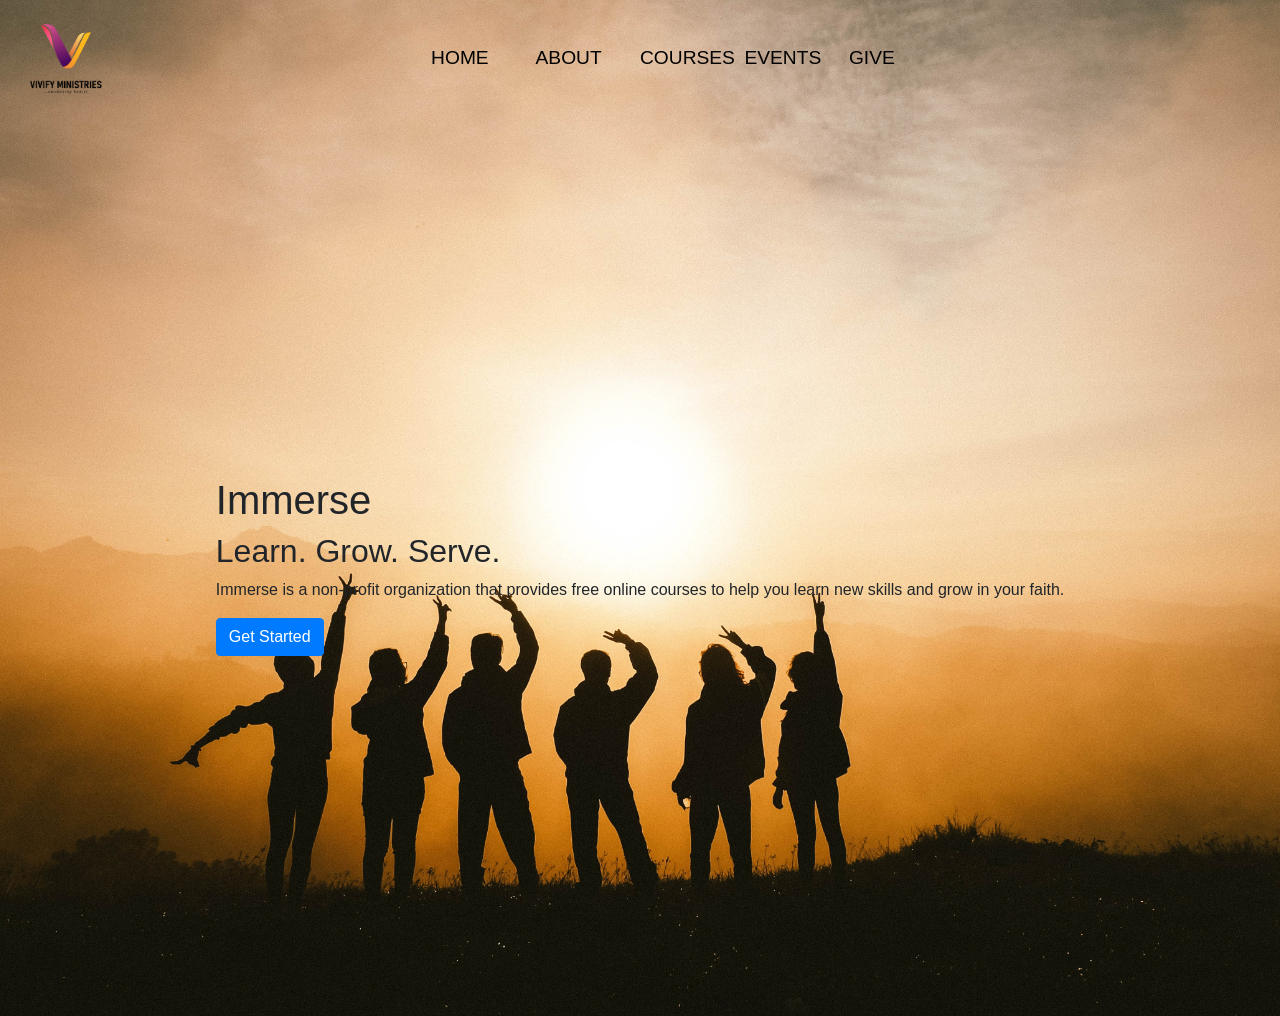
<file: landing page/index.html>
<!DOCTYPE html>
<html lang="en">
  <head>
    <meta charset="UTF-8" />
    <meta http-equiv="X-UA-Compatible" content="IE=edge" />
    <meta name="viewport" content="width=device-width, initial-scale=1.0" />
    <title>The Immerse Project</title>
    <script src="index.js"></script>
    <link rel="stylesheet" href="styles.css" />
    <!-- bootstrap -->
    <link
      rel="stylesheet"
      href="https://maxcdn.bootstrapcdn.com/bootstrap/4.0.0/css/bootstrap.min.css"
      integrity="sha384-Gn5384xqQ1aoWXA+058RXPxPg6fy4IWvTNh0E263XmFcJlSAwiGgFAW/dAiS6JXm"
      crossorigin="anonymous"
    />
  </head>
  <body>
    <!-- navigation bar -->
    <div>
      <nav class="navbar navbar-expand-lg navbar-light bg-transparent">
        <!-- logo -->
        <img
          src="assets/logo.png"
          width="100"
          height="100"
          class="d-inline-block align-top"
          alt=""
          loading="lazy"
        />
        <button
          class="navbar-toggler"
          type="button"
          data-toggle="collapse"
          data-target="#navbarNavAltMarkup"
          aria-controls="navbarNavAltMarkup"
          aria-expanded="false"
          aria-label="Toggle navigation"
        >
          <span class="navbar-toggler-icon"></span>
        </button>
        <div class="collapse navbar-collapse" id="navbarNavAltMarkup">
          <nav class="navMenu">
            <a href="#">Home</a>
            <a href="#">About</a>
            <a href="#">Courses</a>
            <a href="#">Events</a>
            <a href="#">Give</a>
            <div class="dot"></div>
          </nav>
        </div>
      </nav>
    </div>
    <!--hero section -->
    <div class="hero">
      <div class="hero-text">
        <h1>Immerse</h1>
        <h2>Learn. Grow. Serve.</h2>
        <p>
          Immerse is a non-profit organization that provides free online courses
          to help you learn new skills and grow in your faith.
        </p>
        <button class="btn btn-primary">Get Started</button>
      </div>
    </div>
  </body>
</html>
</file>
<file: landing page/styles.css>
@import url('https://fonts.googleapis.com/css2?family=Montserrat:wght@400;500;600;700&display=swap');
* {
  margin: 0;
  padding: 0;
  -webkit-box-sizing: border-box;
  box-sizing: border-box;
}

body {
  font-family: 'Montserrat', sans-serif;
  font-size: 16px;
  font-weight: 400;
  line-height: 1.5;
  color: #000;
  background-color: rgb(0, 0, 0);
  background: url(assets/images/hero.jpg) no-repeat center center/cover;
}
.navMenu {
  position: absolute;
  top: 50%;
  left: 50%;
  -webkit-transform: translate(-50%, -50%);
  transform: translate(-50%, -50%);
}

.navMenu a {
  color: #000000;
  text-decoration: none;
  font-size: 1.2em;
  text-transform: uppercase;
  font-weight: 500;
  display: inline-block;
  padding: 0px 50px 0px 50px;
  width: 80px;
  -webkit-transition: all 0.2s ease-in-out;
  transition: all 0.2s ease-in-out;
}

.navMenu a:hover {
  color: #fddb3a;
}

/* .navMenu .dot {
  width: 6px;
  height: 6px;
padding: 0px 60px 0px 50px;
  background: #fddb3a;
  border-radius: 50%;
  opacity: 0;
  -webkit-transform: translateX(30px);
  transform: translateX(30px);
  -webkit-transition: all 0.2s ease-in-out;
  transition: all 0.2s ease-in-out;

} */

.navMenu a:nth-child(1):hover ~ .dot {
  -webkit-transform: translateX(30px);
  transform: translateX(30px);
  -webkit-transition: all 0.2s ease-in-out;
  transition: all 0.2s ease-in-out;
  opacity: 1;
  text-decoration: none;
}

/* hero */
.hero {
  position: relative;
  width: 100%;
  height: 100vh;
  /* background: url(assets/images/hero.jpg) no-repeat center center/cover; */
  display: flex;
  justify-content: center;
  align-items: center;
}

.navMenu a:nth-child(2):hover ~ .dot {
  -webkit-transform: translateX(110px);
  transform: translateX(110px);
  -webkit-transition: all 0.2s ease-in-out;
  transition: all 0.2s ease-in-out;
  opacity: 1;
  text-decoration: none;
}

.navMenu a:nth-child(3):hover ~ .dot {
  -webkit-transform: translateX(200px);
  transform: translateX(200px);
  -webkit-transition: all 0.2s ease-in-out;
  transition: all 0.2s ease-in-out;
  opacity: 1;
}

.navMenu a:nth-child(4):hover ~ .dot {
  -webkit-transform: translateX(285px);
  transform: translateX(285px);
  -webkit-transition: all 0.2s ease-in-out;
  transition: all 0.2s ease-in-out;
  opacity: 1;
}
</file>
